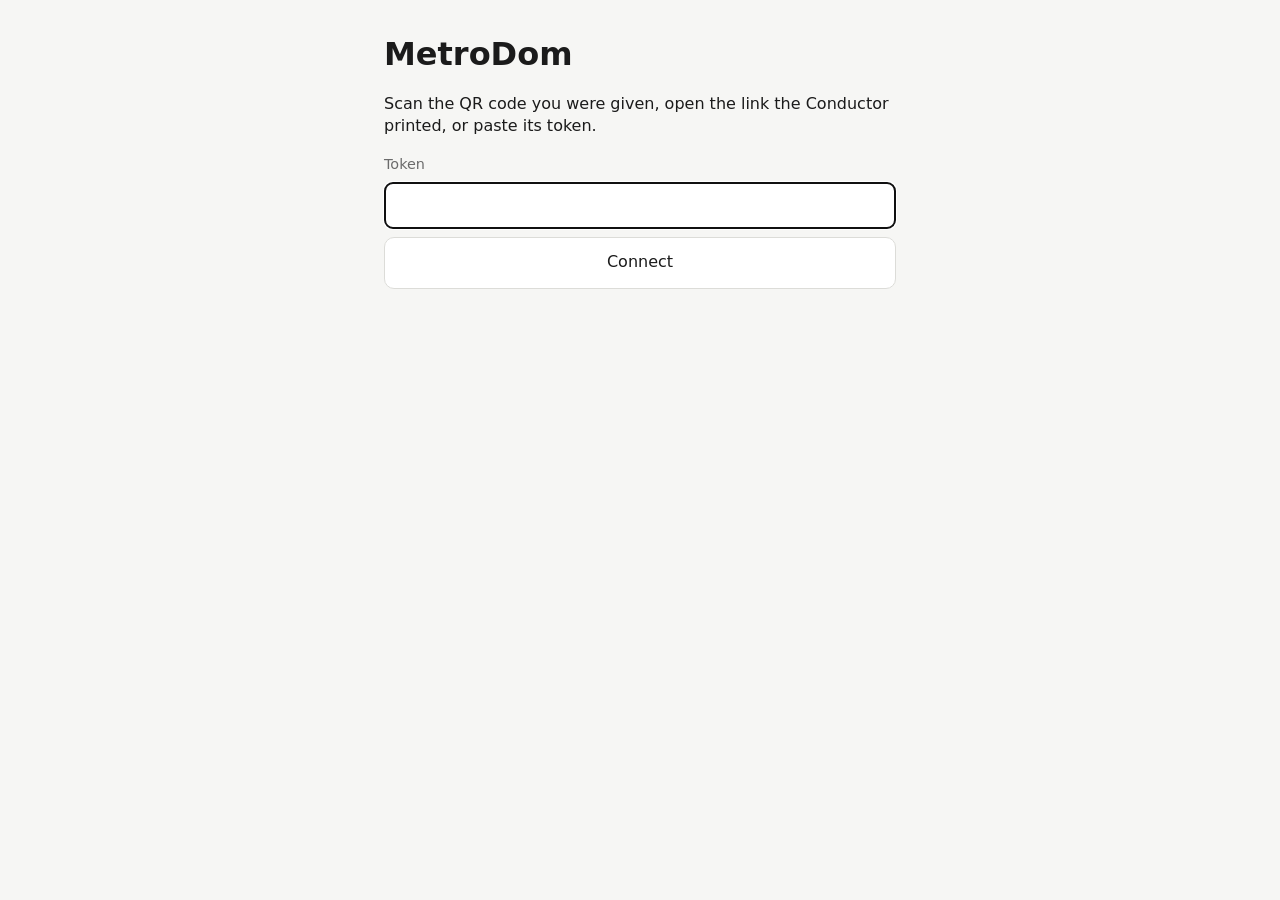
<file: src/MetroDom.Conductor/Api/web/index.html>
<!doctype html>
<html lang="en">
<head>
  <meta charset="utf-8">
  <meta name="viewport" content="width=device-width, initial-scale=1, viewport-fit=cover">
  <meta name="color-scheme" content="light dark">
  <meta name="referrer" content="no-referrer">
  <meta name="theme-color" content="#111214">
  <meta name="apple-mobile-web-app-capable" content="yes">
  <meta name="apple-mobile-web-app-title" content="MetroDom">
  <title>MetroDom</title>
  <link rel="manifest" href="manifest.webmanifest">
  <link rel="icon" href="icon.svg" type="image/svg+xml">
  <link rel="apple-touch-icon" href="icon-192.png">
  <link rel="stylesheet" href="app.css">
  <script src="app.js" defer></script>
</head>
<body>
  <main id="pair" hidden>
    <h1>MetroDom</h1>
    <p>Scan the QR code you were given, open the link the Conductor printed, or paste its token.</p>
    <form id="pair-form">
      <label for="token">Token</label>
      <input id="token" name="token" autocomplete="off" autocapitalize="off" spellcheck="false" required>
      <button type="submit">Connect</button>
    </form>
    <p id="pair-error" class="error" role="alert"></p>
  </main>

  <main id="band" hidden>
    <header>
      <span id="link" class="dot" title="Connection" aria-label="Connection"></span>
      <div class="title">
        <div id="song">–</div>
        <div id="status" class="muted">Connecting…</div>
        <div id="role" class="muted"></div>
      </div>
      <button id="forget" class="ghost" type="button" title="Forget this token on this device">Forget</button>
    </header>

    <section class="now" aria-live="polite">
      <div class="bar"><div id="progress"></div></div>
      <div class="row muted"><span id="time">0:00 / 0:00</span><span id="section"></span></div>
      <div class="tempo"><span id="bpm">–</span><span class="muted"> BPM</span> <span id="tempo-detail" class="muted"></span></div>
      <div id="following" class="muted"></div>
      <div id="curfew" class="muted"></div>
    </section>

    <section class="controls">
      <button id="startstop" type="button" class="primary" data-grant="transport">Start</button>
      <button id="next" type="button" data-grant="transport">Next</button>
      <button id="slower" type="button" aria-label="Slower" data-grant="tempo">− Tempo</button>
      <button id="faster" type="button" aria-label="Faster" data-grant="tempo">Tempo +</button>
      <button id="tap" type="button" data-grant="tempo">Tap</button>
      <button id="vamp" type="button" data-grant="sections">Vamp</button>
      <button id="outro" type="button" data-grant="sections">Outro</button>
    </section>

    <div class="volume" data-grant="volume" hidden>
      <label for="volume">Volume</label>
      <input id="volume" type="range" min="0" max="100" step="5" value="100">
      <span id="volume-value" class="muted">100%</span>
    </div>

    <button id="panic" type="button" class="panic" data-grant="panic">PANIC</button>

    <form id="curfew-form" class="search" data-grant="curfew" hidden>
      <input id="curfew-at" type="time" required aria-label="Tonight's curfew">
      <button type="submit">Set curfew</button>
      <button id="curfew-lift" type="button" class="ghost">Lift</button>
    </form>

    <section>
      <h2>Queue</h2>
      <div id="requests-bar" class="row muted" hidden>
        <span id="requests-status"></span>
        <button id="requests-toggle" type="button" class="ghost" data-grant="queue.edit">Pause requests</button>
      </div>
      <ol id="queue" class="queue"></ol>
      <p id="queue-empty" class="muted" hidden>Nothing queued.</p>
    </section>

    <section id="library-panel" data-grant="queue.edit queue.request" hidden>
      <h2>Library</h2>
      <div class="search">
        <input id="library-filter" type="search" placeholder="Find a song" aria-label="Find a song" autocomplete="off">
        <button id="library-refresh" type="button" class="ghost">Refresh</button>
      </div>
      <ul id="library" class="library"></ul>
      <p id="library-empty" class="muted" hidden></p>
    </section>

    <section id="invite-panel" data-grant="tokens" hidden>
      <h2>Invite</h2>
      <form id="invite-form" class="invite">
        <label>Who
          <select id="invite-role">
            <option value="guest">Guest</option>
            <option value="operator">Operator</option>
            <option value="join">Everyone in the room (one QR, a guest per phone)</option>
          </select>
        </label>
        <label>Name <input id="invite-label" maxlength="60" placeholder="Table 4, Sam…" autocomplete="off"></label>
        <label>Hours <input id="invite-hours" type="number" min="0.5" step="0.5" inputmode="decimal" placeholder="policy maximum"></label>
        <button type="submit">Make a QR code</button>
      </form>
      <div id="invite-result" class="invite-result" hidden>
        <img id="invite-qr" alt="QR code to join">
        <p id="invite-who" class="muted"></p>
        <div class="row">
          <button id="invite-copy" type="button" class="ghost">Copy link</button>
          <button id="invite-share" type="button" class="ghost" hidden>Share</button>
          <a id="invite-screen" class="button ghost" target="_blank" rel="noopener" hidden>Open screen</a>
        </div>
      </div>
      <h3 class="muted">Handed out</h3>
      <ul id="tokens" class="tokens"></ul>
    </section>

    <section>
      <h2>Instruments</h2>
      <ul id="instruments"></ul>
    </section>
    <section>
      <h2>Messages</h2>
      <ul id="messages" class="muted"></ul>
    </section>
  </main>
</body>
</html>
</file>
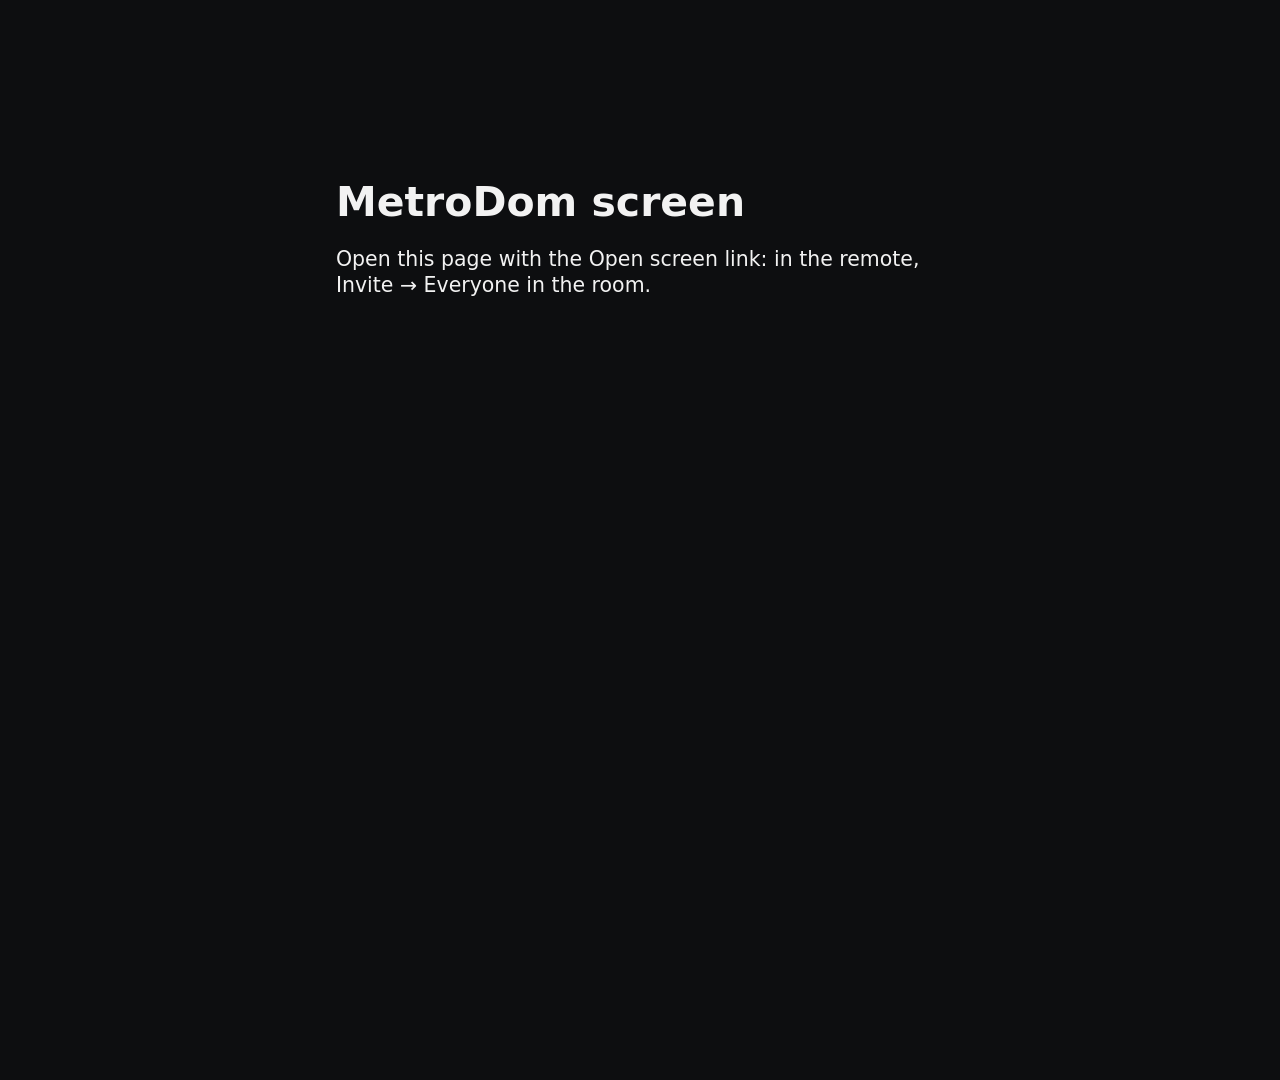
<file: src/MetroDom.Conductor/Api/web/screen.html>
<!doctype html>
<html lang="en">
<head>
  <meta charset="utf-8">
  <meta name="viewport" content="width=device-width, initial-scale=1">
  <meta name="color-scheme" content="dark">
  <meta name="referrer" content="no-referrer">
  <title>MetroDom screen</title>
  <link rel="icon" href="icon.svg" type="image/svg+xml">
  <link rel="stylesheet" href="screen.css">
  <script src="screen.js" defer></script>
</head>
<body>
  <main id="screen">
    <section class="now" aria-live="polite">
      <p class="label">Now playing <span id="link" class="dot" title="Connecting"></span></p>
      <h1 id="song">–</h1>
      <p id="detail" class="muted"></p>
      <div class="bar"><div id="progress"></div></div>
      <p class="label next-label">Up next</p>
      <ol id="next" class="next"></ol>
      <p id="next-empty" class="muted" hidden>Nothing queued yet. Ask for a song!</p>
    </section>
    <aside id="join" class="join" hidden>
      <img id="qr" alt="QR code to request songs">
      <p class="call">Scan to ask for a song</p>
      <p id="requests" class="muted"></p>
    </aside>
  </main>
  <main id="setup" class="setup" hidden>
    <h1>MetroDom screen</h1>
    <p id="setup-text">Open this page with the Open screen link: in the remote, Invite → Everyone in the room.</p>
  </main>
</body>
</html>
</file>
<file: src/MetroDom.Conductor/Api/web/app.css>
:root {
  --bg: #f6f6f4;
  --fg: #1b1b1b;
  --muted: #6b6b6b;
  --card: #ffffff;
  --line: #dcdcd8;
  --accent: #1f6feb;
  --ok: #1a7f37;
  --warn: #bf8700;
  --panic: #d1242f;
  --panic-fg: #ffffff;
}

@media (prefers-color-scheme: dark) {
  :root {
    --bg: #111214;
    --fg: #ececec;
    --muted: #9a9a9a;
    --card: #1b1c1f;
    --line: #2e3035;
    --accent: #4c8dff;
    --ok: #3fb950;
    --warn: #d29922;
    --panic: #e5534b;
  }
}

* { box-sizing: border-box; }

html { -webkit-text-size-adjust: 100%; }

body {
  margin: 0;
  background: var(--bg);
  color: var(--fg);
  font: 16px/1.4 system-ui, -apple-system, "Segoe UI", Roboto, sans-serif;
}

main {
  max-width: 34rem;
  margin: 0 auto;
  padding: max(16px, env(safe-area-inset-top)) 16px max(24px, env(safe-area-inset-bottom));
}

h1 { margin: 1rem 0 .5rem; }
h2 { font-size: .8rem; letter-spacing: .06em; text-transform: uppercase; color: var(--muted); margin: 1.5rem 0 .5rem; }

.muted { color: var(--muted); }
.error { color: var(--panic); min-height: 1.4em; }

header { display: flex; align-items: center; gap: .75rem; }
.title { flex: 1; min-width: 0; }
#song { font-weight: 600; font-size: 1.15rem; overflow: hidden; text-overflow: ellipsis; white-space: nowrap; }

.dot { width: .8rem; height: .8rem; border-radius: 50%; background: var(--warn); flex: none; }
.dot.ok { background: var(--ok); }
.dot.down { background: var(--panic); }

.now { background: var(--card); border: 1px solid var(--line); border-radius: 12px; padding: 1rem; margin-top: 1rem; }
.bar { height: 6px; background: var(--line); border-radius: 3px; overflow: hidden; }
#progress { height: 100%; width: 0; background: var(--accent); transition: width .25s linear; }
.row { display: flex; justify-content: space-between; gap: 1rem; margin-top: .4rem; font-size: .9rem; }
.tempo { margin-top: .6rem; font-size: 1.1rem; }
#bpm { font-size: 2rem; font-weight: 700; font-variant-numeric: tabular-nums; }

.volume { display: grid; grid-template-columns: auto 1fr 3.5rem; gap: .8rem; align-items: center; margin-top: 1rem; }
.volume input { width: 100%; accent-color: var(--accent); min-height: 2.5rem; }
.volume span { text-align: right; font-variant-numeric: tabular-nums; }

.controls { display: grid; grid-template-columns: 1fr 1fr; gap: .6rem; margin-top: 1rem; }
.controls .primary { grid-column: 1 / -1; }

button, a.button {
  font: inherit;
  min-height: 3.25rem;
  padding: .6rem 1rem;
  border-radius: 10px;
  border: 1px solid var(--line);
  background: var(--card);
  color: var(--fg);
  touch-action: manipulation;
  cursor: pointer;
}
button:active { transform: scale(.98); }
button:disabled { opacity: .45; cursor: default; transform: none; }
button.primary { background: var(--accent); border-color: var(--accent); color: #fff; font-weight: 600; }
button.ghost, a.button.ghost { min-height: 2.25rem; padding: .3rem .7rem; font-size: .85rem; }
a.button { display: inline-flex; align-items: center; text-decoration: none; }

.panic {
  display: block;
  width: 100%;
  min-height: 5rem;
  margin-top: 1rem;
  background: var(--panic);
  border-color: var(--panic);
  color: var(--panic-fg);
  font-size: 1.6rem;
  font-weight: 800;
  letter-spacing: .1em;
}

ol, ul { margin: 0; padding-left: 1.4rem; }
li { padding: .2rem 0; overflow-wrap: anywhere; }
li.current { font-weight: 700; }
#instruments { list-style: none; padding: 0; }
#instruments li { display: flex; align-items: center; gap: .5rem; }

form { display: grid; gap: .5rem; }
input, select { font: inherit; padding: .7rem; border-radius: 8px; border: 1px solid var(--line); background: var(--card); color: var(--fg); min-width: 0; }
label { display: grid; gap: .25rem; font-size: .9rem; color: var(--muted); }
h3 { font-size: .8rem; font-weight: 600; margin: 1rem 0 .4rem; }

button.small { min-height: 2.5rem; min-width: 2.5rem; padding: .2rem .6rem; }

.queue, .library, .tokens { list-style: none; padding: 0; }
.queue { counter-reset: song; }
.queue li, .library li, .tokens li { display: flex; align-items: center; gap: .5rem; border-bottom: 1px solid var(--line); padding: .35rem 0; }
.queue li::before { counter-increment: song; content: counter(song) "."; color: var(--muted); min-width: 1.6rem; font-variant-numeric: tabular-nums; }
.queue li.played { opacity: .5; }
.song { flex: 1; min-width: 0; }
.tools { display: flex; gap: .3rem; flex: none; }
.vote { flex: none; font-variant-numeric: tabular-nums; min-width: 3.2rem; }
.vote[aria-pressed="true"] { color: var(--accent); border-color: var(--accent); }
#requests-bar { justify-content: space-between; align-items: center; }
.library { max-height: 22rem; overflow-y: auto; }
.search { display: flex; gap: .5rem; margin-bottom: .5rem; }
.search input { flex: 1; }

.invite { grid-template-columns: 1fr; }
.invite-result { text-align: center; margin-top: 1rem; }
.invite-result img { width: min(18rem, 100%); aspect-ratio: 1; background: #fff; border-radius: 8px; padding: .5rem; image-rendering: pixelated; }
.invite-result .row { justify-content: center; }

[hidden] { display: none !important; }
</file>
<file: src/MetroDom.Conductor/Api/web/screen.css>
:root {
  --bg: #0d0e10;
  --fg: #f2f2f2;
  --muted: #9a9a9a;
  --line: #2e3035;
  --accent: #4c8dff;
  --ok: #3fb950;
  --warn: #d29922;
}

* { box-sizing: border-box; }

html, body { height: 100%; }

body {
  margin: 0;
  background: var(--bg);
  color: var(--fg);
  font: clamp(16px, 1.6vw, 40px)/1.3 system-ui, -apple-system, "Segoe UI", Roboto, sans-serif;
  overflow: hidden;
  cursor: none;
}

#screen {
  display: grid;
  grid-template-columns: 1fr auto;
  gap: 4vw;
  height: 100%;
  padding: 5vh 5vw;
}

#screen[hidden], .setup[hidden], .join[hidden] { display: none; }

.label { margin: 0; color: var(--muted); text-transform: uppercase; letter-spacing: .12em; font-size: .8em; }
.next-label { margin-top: 6vh; }
.muted { color: var(--muted); }

h1 { margin: .2em 0 .1em; font-size: 3.2em; line-height: 1.1; overflow-wrap: anywhere; }
#detail { margin: 0 0 1em; font-size: 1.1em; min-height: 1.3em; }

.bar { height: .5em; background: var(--line); border-radius: 1em; overflow: hidden; }
#progress { height: 100%; width: 0; background: var(--accent); transition: width 1s linear; }

.next { list-style: none; margin: .6em 0 0; padding: 0; font-size: 1.5em; }
.next li { display: flex; gap: .6em; align-items: baseline; padding: .35em 0; border-bottom: 1px solid var(--line); }
.next .title { flex: 1; overflow: hidden; text-overflow: ellipsis; white-space: nowrap; }
.next .votes { color: var(--accent); font-variant-numeric: tabular-nums; }
.next .who { color: var(--muted); font-size: .7em; }

.join { align-self: center; text-align: center; width: min(34vw, 70vh); }
#qr { width: 100%; aspect-ratio: 1; background: #fff; border-radius: 4%; padding: 3%; }
.call { margin: .6em 0 .2em; font-size: 1.6em; font-weight: 600; }

.dot { display: inline-block; width: .6em; height: .6em; border-radius: 50%; background: var(--muted); vertical-align: middle; margin-left: .4em; }
.dot.ok { background: var(--ok); }
.dot.down { background: var(--warn); }

.setup { max-width: 40rem; margin: 20vh auto; padding: 0 1rem; cursor: auto; }
.setup h1 { font-size: 2em; }

@media (max-aspect-ratio: 1/1) {
  #screen { grid-template-columns: 1fr; grid-template-rows: auto 1fr; overflow: auto; }
  .join { order: -1; width: min(60vw, 40vh); justify-self: center; }
}
</file>
